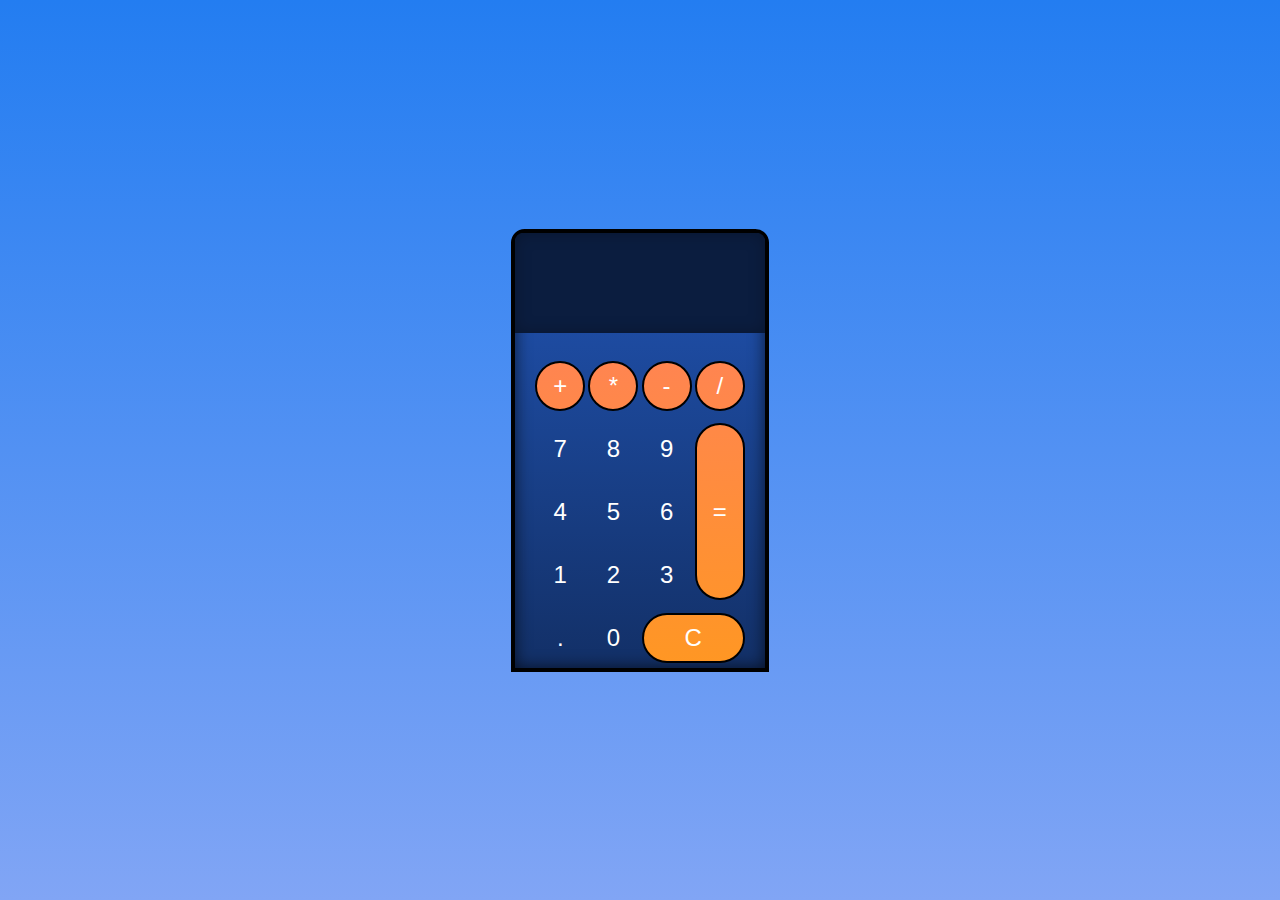
<file: Calculadora/index.html>
<!DOCTYPE html>
<html lang="pt-BR">
<head>
    <meta charset="UTF-8">
    <meta http-equiv="X-UA-Compatible" content="IE=edge">
    <meta name="viewport" content="width=device-width, initial-scale=1.0">
    <title>Calculadora</title>
    <link rel="stylesheet" href="style.css">
</head>
<body>
    <section class="calculadora">
        <main class="corpo">
            <div class="resultado">
                <span class="resposta"></span>
            </div>
            <div class="teclado">
                <button id="+" class="teclas_operacionais">+</button>
                <button id="*" class="teclas_operacionais">*</button>
                <button id="-" class="teclas_operacionais">-</button>
                <button id="/" class="teclas_operacionais">/</button>
                <button id="7" class="teclas">7</button>
                <button id="8" class="teclas">8</button>
                <button id="9" class="teclas">9</button>
                <button id="equals" class="tecla_resultado">=</button>
                <button id="4" class="teclas">4</button>
                <button id="5" class="teclas">5</button>
                <button id="6" class="teclas">6</button>
                <button id="1" class="teclas">1</button>
                <button id="2" class="teclas">2</button>
                <button id="3" class="teclas">3</button>
                <button id="." class="teclas">.</button>
                <button id="0" class="teclas">0</button>
                <button id="apagar" class="tecla_apagar">C</button>
            </div>
        </main>
    </section>

<script src="main.js"></script>
</body>
</html>
</file>
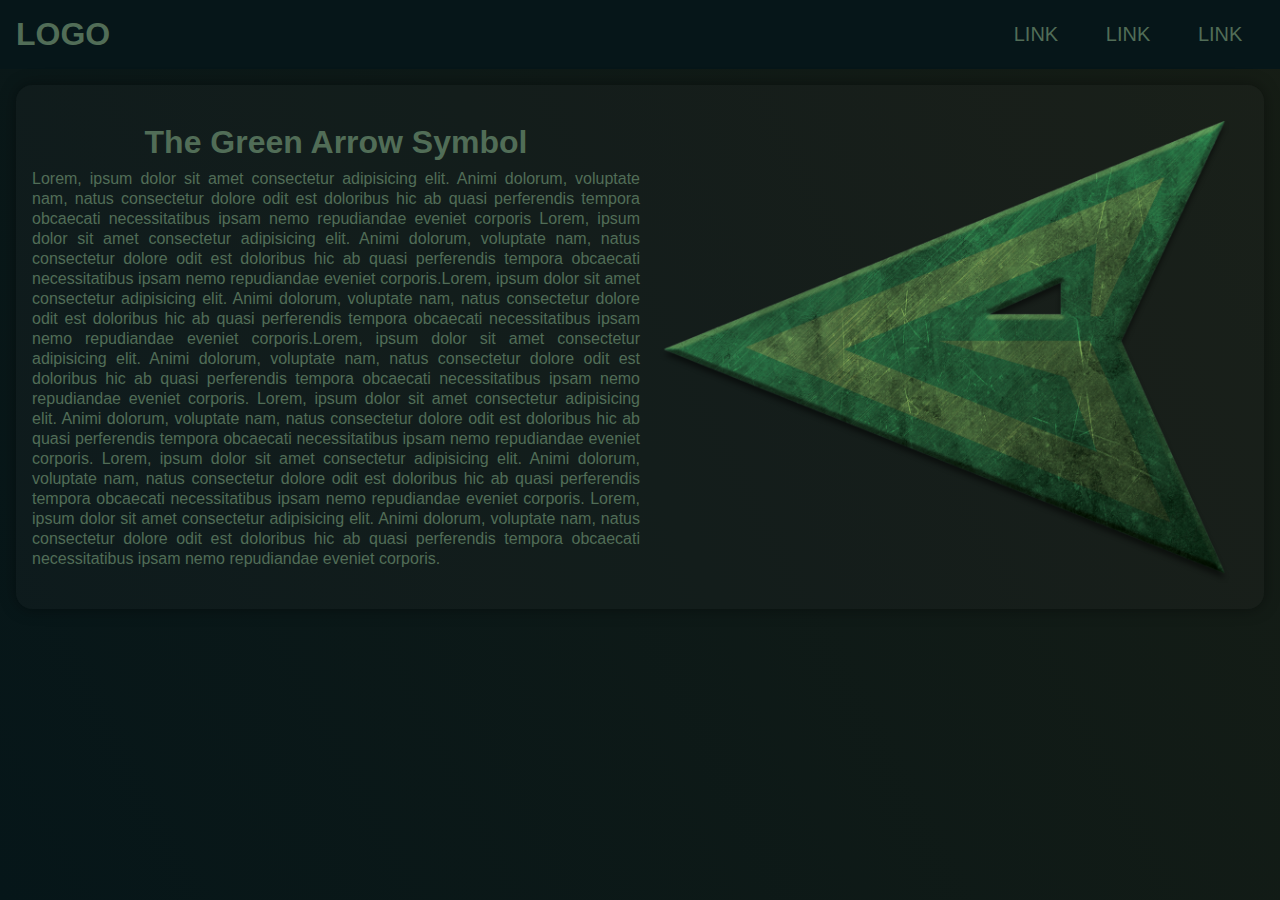
<file: Responsividade/index.html>
<!DOCTYPE html>

<html lang="pt-BR">
  <head>
    <meta charset="UTF-8" />
    <meta http-equiv="X-UA-Compatible" content="IE=edge" />
    <meta name="viewport" content="width=device-width, initial-scale=1.0" />
    <link rel="stylesheet" href="style.css" />
    <title>Responsividade</title>
  </head>

  <body>
    <header class="cabecario">
      <div class="cabecario__container">
        <h1 class="cabecario__titulo">LOGO</h1>
        <button class="cabecario__menu estilo" onclick="clickMenu()">☰</button>
      </div>
      <nav class="cabecario__conteudos" id="cabecario__links">
        <a href="#" class="link">LINK</a>
        <a href="#" class="link">LINK</a>
        <a href="#" class="link">LINK</a>
      </nav>
    </header>
    <main class="principal">
      <div class="container">
        <img class="container__logo" src="logo_arrow.png" alt="Green Arrow" />
        <div class="inner__container">
          <h1 class="container__titulo">The Green Arrow Symbol</h1>
          <p class="container__frase">
            Lorem, ipsum dolor sit amet consectetur adipisicing elit. Animi
            dolorum, voluptate nam, natus consectetur dolore odit est doloribus
            hic ab quasi perferendis tempora obcaecati necessitatibus ipsam nemo
            repudiandae eveniet corporis Lorem, ipsum dolor sit amet consectetur
            adipisicing elit. Animi dolorum, voluptate nam, natus consectetur
            dolore odit est doloribus hic ab quasi perferendis tempora obcaecati
            necessitatibus ipsam nemo repudiandae eveniet corporis.Lorem, ipsum
            dolor sit amet consectetur adipisicing elit. Animi dolorum,
            voluptate nam, natus consectetur dolore odit est doloribus hic ab
            quasi perferendis tempora obcaecati necessitatibus ipsam nemo
            repudiandae eveniet corporis.Lorem, ipsum dolor sit amet consectetur
            adipisicing elit. Animi dolorum, voluptate nam, natus consectetur
            dolore odit est doloribus hic ab quasi perferendis tempora obcaecati
            necessitatibus ipsam nemo repudiandae eveniet corporis. Lorem, ipsum
            dolor sit amet consectetur adipisicing elit. Animi dolorum,
            voluptate nam, natus consectetur dolore odit est doloribus hic ab
            quasi perferendis tempora obcaecati necessitatibus ipsam nemo
            repudiandae eveniet corporis. Lorem, ipsum dolor sit amet
            consectetur adipisicing elit. Animi dolorum, voluptate nam, natus
            consectetur dolore odit est doloribus hic ab quasi perferendis
            tempora obcaecati necessitatibus ipsam nemo repudiandae eveniet
            corporis. Lorem, ipsum dolor sit amet consectetur adipisicing elit.
            Animi dolorum, voluptate nam, natus consectetur dolore odit est
            doloribus hic ab quasi perferendis tempora obcaecati necessitatibus
            ipsam nemo repudiandae eveniet corporis.
          </p>
        </div>
      </div>
    </main>

    <script src="main.js"></script>
  </body>
</html>
</file>
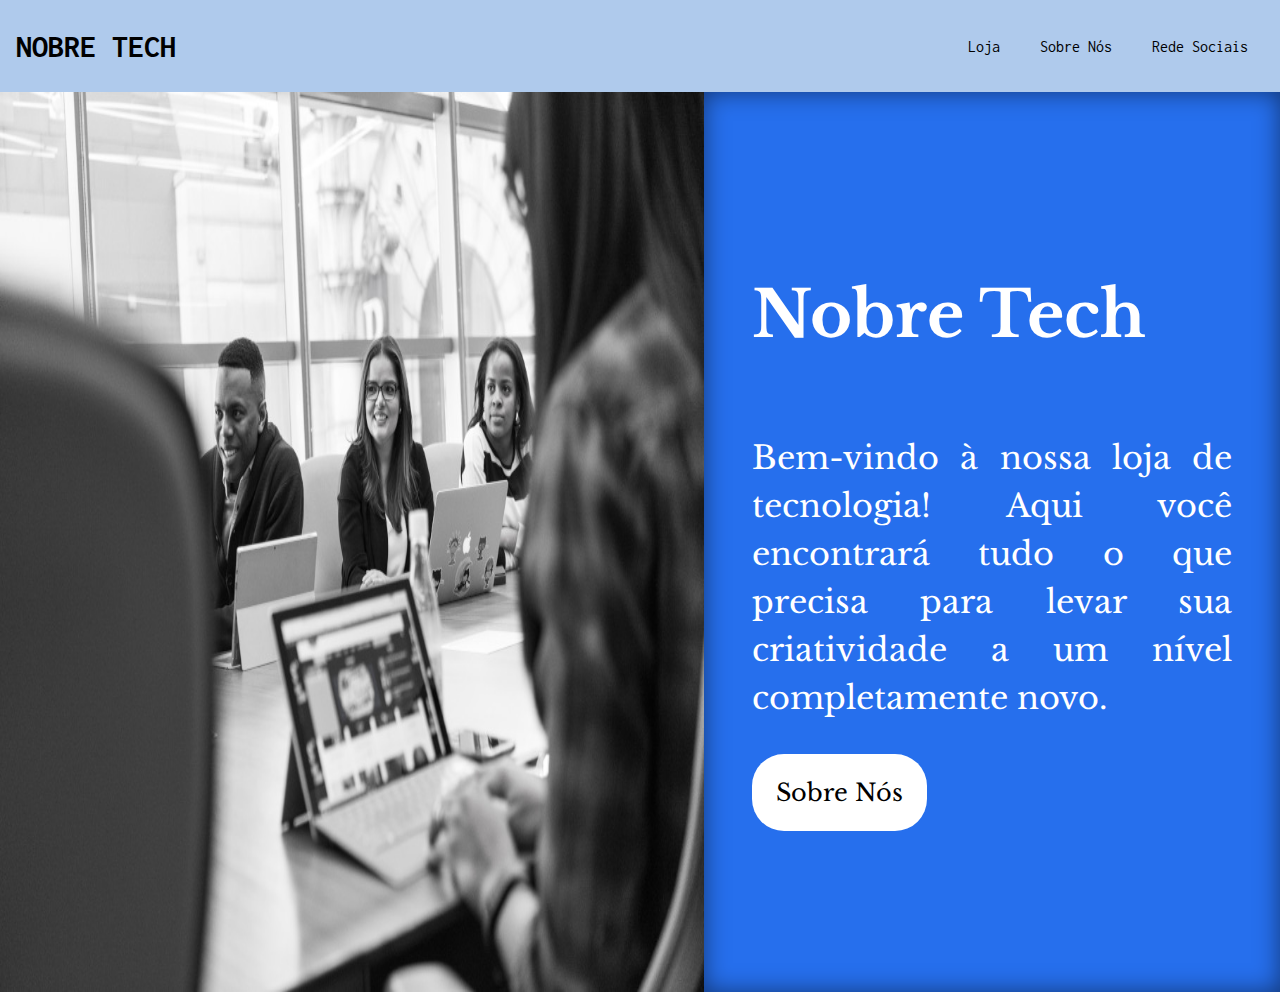
<file: Loja web/pages/index.html>
<!DOCTYPE html>
<html lang="pt-BR">

<head>
    <meta charset="UTF-8">
    <meta http-equiv="X-UA-Compatible" content="IE=edge">
    <meta name="viewport" content="width=device-width, initial-scale=1.0">
    <link rel="stylesheet" href="../styles/main_style.css">
    <title>Nobre Tech</title>
</head>

<body>
    <header class="cabecario">
        <h1 class="titulo__cabecario">NOBRE TECH</h1>
        <nav class="links__cabecario">
            <a href="#" class="pages__links">Loja</a>
            <a href="#" class="pages__links">Sobre Nós</a>
            <a href="#" class="pages__links">Rede Sociais</a>
        </nav>
    </header>

    <main class="container">
        <section class="principal__conteudo">
            <div class="container__principal">
                <img src="../imgs/image04.jpg" alt="Imagem moderna: Corredor moderno branco conceitual"
                    class="imagem__principal">
                <div class="conteudo__principal">
                    <div class="conteudo__reservado">
                        <h1 class="titulo__conteudo">Nobre Tech</h1>
                        <p class="frase__conteudo">Bem-vindo à nossa loja de tecnologia! Aqui você encontrará tudo o que
                            precisa para levar sua criatividade a um nível completamente novo.</p>
                        <a href="#" class="link__conteudo">Sobre Nós</a>
                    </div>
                </div>
            </div>
        </section>
    </main>
<script src="../js/main.js"></script>
</body>

</html>
</file>
<file: Calculadora/style.css>
@import url('https://fonts.googleapis.com/css2?family=Orbitron&display=swap');

*{
    padding:0px;
    margin:0px;
}

body{
    font-family:"Orbitron", Arial, Helvetica, sans-serif;
}

.calculadora{
    height:100vh;
    background: linear-gradient(to bottom, rgb(35, 125, 241), rgb(129, 165, 245)) no-repeat fixed;
    background-size:auto;
    display:flex;
    align-items:center;
    justify-content:center;
}

.corpo{
    width:250px;
    height:435px;
    background: black linear-gradient(to top, rgb(11, 29, 63), rgb(40, 102, 218)) no-repeat fixed;
    background-size:auto;
    display:flex;
    flex-flow:column wrap;
    border:4px solid black;
    box-shadow:inset 0 0 1rem rgba(0, 0, 0, 0.658);
    border-radius: 0.85rem 0.85rem 0 0;
}

.resultado{
    width:250px;
    height:100px;
    background-color:rgb(11, 29, 63);
    margin:0rem 0rem 1rem 0rem;
    box-shadow:inset 0 0 1rem rgba(0, 0, 0, 0.26);
    border-radius: 0.5rem 0.5rem 0 0;
    gap: 0 0.2rem 0 0;
    display:flex;
    align-items:center;
    justify-content:right;
    color:white;
}

.teclado{
    display:grid;
    width:242px;
    height:311px;
    background-size:auto;
    padding:0.25rem;
    grid-template-columns: auto auto auto auto;
    align-items: center;
    justify-content:center;
    text-align:center;
    gap:0.2rem;
}

.teclas, .teclas_operacionais, .tecla_resultado,
.tecla_apagar{
    margin:0.5rem 0 0 0;
    width:50px;
    height:50px;
    font-size:1.5rem;
    border:none;
    background: none;
    color: white;
    border-radius:10%;
}

.teclas:hover, .teclas_operacionais:hover,
.tecla_resultado:hover, .tecla_apagar:hover{
    background-color:rgb(233, 233, 233);
    color:black;
    box-shadow:inset 0 0 1rem rgb(255, 129, 129);
}

.teclas:active, .teclas_operacionais:active, .tecla_resultado:active,
.tecla_apagar:active
{
    border-radius:50px;
}

.teclas_operacionais, .tecla_resultado, .tecla_apagar{
    background: black linear-gradient(to bottom, rgb(255, 111, 135), orange) fixed no-repeat;
    background-size:cover;
    border-radius:50px;
    border:2px solid black;
}


.resposta{
    font-size:1.5rem;
    margin: 0 0.25rem 0 0;
}

#equals{
    grid-column:4/5;
    grid-row:2/5;
    justify-self: start;
    height:177px;
}

#apagar{
    grid-column:3/5;
    width:103px;
}
</file>
<file: Responsividade/style.css>
:root{
    --cor00:#061619;
    --cor01:#0b1616;
    --cor02:#17272b;
    --cor03:#18252e;
    --cor04:#42687f;

    --cor00_g:#516d57;
    --cor01_g:#161d15;
    --cor02_g:#534c32;
    --cor03_g:#2d3c39;
}

*{
    padding:0px;
    margin:0px;
}

body{
    font-family:Arial, Helvetica, sans-serif;
    background:linear-gradient(63deg, var(--cor00), var(--cor01_g)) no-repeat fixed;
    background-size:auto;
}

h1{
    color:var(--cor00_g);
}

p{
    color:var(--cor00_g);
    line-height:1.25rem;
}

header.cabecario{
    background-color:var(--cor00);
    padding:1rem;
    display:flex;
    align-items:center;
    justify-content:space-between;
}

button.cabecario__menu{
    display:none;
}

a.link{
    text-decoration:none;
    padding:1.35rem;
    border:0.25rem; 
    color:var(--cor00_g);
    font-size:1.25rem;
    transition: color .2s ease-out, background-color .2s ease-out;
}

a.link:hover{
    background-color:black;
    color:white;
    transition: color .2s ease-out, background-color .2s ease-out;
}

main.principal{
    padding:1rem;
}

div.container{
    display:flex;
    padding:1rem;
    flex-direction:row-reverse;
    justify-content:center;
    align-items: center;
    background-color:rgba(49, 49, 49, 0.158);
    border-radius:1rem;
    box-shadow:0 0 1rem rgba(0, 0, 0, 0.397);
}

img.container__logo{
    width:50%;
    transition: transform .2s ease-in-out;
}

h1.container__titulo{
    text-align:center;
    margin:0 0 0.5rem 0;
}

p.container__frase{
    text-align:justify;
}

@media (min-width:801px) and (max-width:1024px)
{
    img.container__logo{
        transform:rotate(90deg);
        transition: transform .2s ease-in-out;
    }
}

@media (max-width:800px)
{
    div.container{
        flex-direction:column;
        gap:5rem;
    }

    img.container__logo{
        margin:2rem 0 0 0;
        width:70%;
        transform:rotate(90deg);
    }
}

@media (max-width:485px)
{
    header.cabecario{
        display:flex;
        flex-flow:column;
    }

    div.cabecario__container{
        width:100%;
        display:flex;
        flex-flow:row wrap;
        justify-content:space-between;
        gap:1rem;
    }

    nav.cabecario__conteudos{
        display:none;
        flex-flow:column;
    }

    button.cabecario__menu{
        display:block;
        background:none;
        border:none;
    }

    button.estilo{
        color:var(--cor00_g);
        font-size:2rem;
        background-color:var(--cor00);
    }

    a.link{
        text-align:center;      
    }
}
</file>
<file: Loja web/styles/main_style.css>
@import url('https://fonts.googleapis.com/css2?family=Inconsolata&display=swap');
@import url('https://fonts.googleapis.com/css2?family=Tangerine&display=swap');
@import url('https://fonts.googleapis.com/css2?family=Libre+Baskerville&display=swap');

:root{
    --fontcolor1: black;
    --fontcolor2: white;
    --backgroundcolor1: #266FED;
    --backgroundcolor2: rgb(175, 202, 236);
    --fonttext1: "Inconsolata";
    --fonttext2: "Tangerine";
    --fonttext3: "Libre Baskerville"
}

*{
    padding:0px;
    margin:0px;
}

body{
    font-family:var(--fonttext1);
}

.cabecario{
    display:flex;
    align-items:center;
    justify-content: space-between;
    padding:1.85rem 1rem;
    background-color:var(--backgroundcolor2);
}

.pages__links{
    text-decoration:none;
    padding:1rem;
    color:black;
}

.container{
    height:100vh;
    background:gray;
}

.container__principal{
    display:flex;
    flex-flow:row nowrap;
    align-items: center;
}

.imagem__principal{
    width:55%;
    height:100vh;
}

.conteudo__principal{
    height:100vh;
    background-color:var(--backgroundcolor1);
    display:flex;
    flex-flow:column wrap;
    justify-content:center;
    align-items:left;
    box-shadow:inset 0 0 25px rgba(0, 0, 0, 0.5);
}

.conteudo__reservado{
    padding:3rem;
    font-family:var(--fonttext3);
    color:var(--fontcolor2);
    font-size:2rem;
}

.titulo__conteudo{
    margin:0 0 5rem 0;
}

.frase__conteudo{
    text-align:justify;
    line-height:3rem;
    margin: 0 0 3rem 0;
}

.link__conteudo{
    color:var(--fontcolor1);
    text-decoration:none;
    padding:1.5rem;
    background-color:white;
    border-radius:2rem;
    font-size:1.5rem;
}

@media (max-width:962px)
{

    .imagem__principal{
        width:100%;
    }

    .container__principal{
        flex-flow:column wrap;
    }

    .frase__conteudo{
        margin:0 0 5rem 0;
    }

    .link__conteudo{
        margin:1rem 0 0 0;
        padding:1.75rem;
        font-size:3rem;
    }

}


@media (min-width:300px) and (max-width:414px)

{

    .cabecario{
        padding:1.25rem 0.5rem;
    }

    .titulo__cabecario{
        font-size:0.85rem;
    }

    .pages__links{
        font-size:0.85rem;
        padding:0.35rem;
    }

    .container__principal{
        flex-flow:column wrap;
    }

    .titulo__conteudo{
        margin: 0 0 1.5rem 0;
        font-size:1.5rem;
    }

    .frase__conteudo{
        text-align:justify;
        margin: 0 0 1.5rem 0;
        font-size:1rem;
    }
    
    .link__conteudo{
        padding:0.85rem;
        font-size:1rem;
    }
}
</file>
